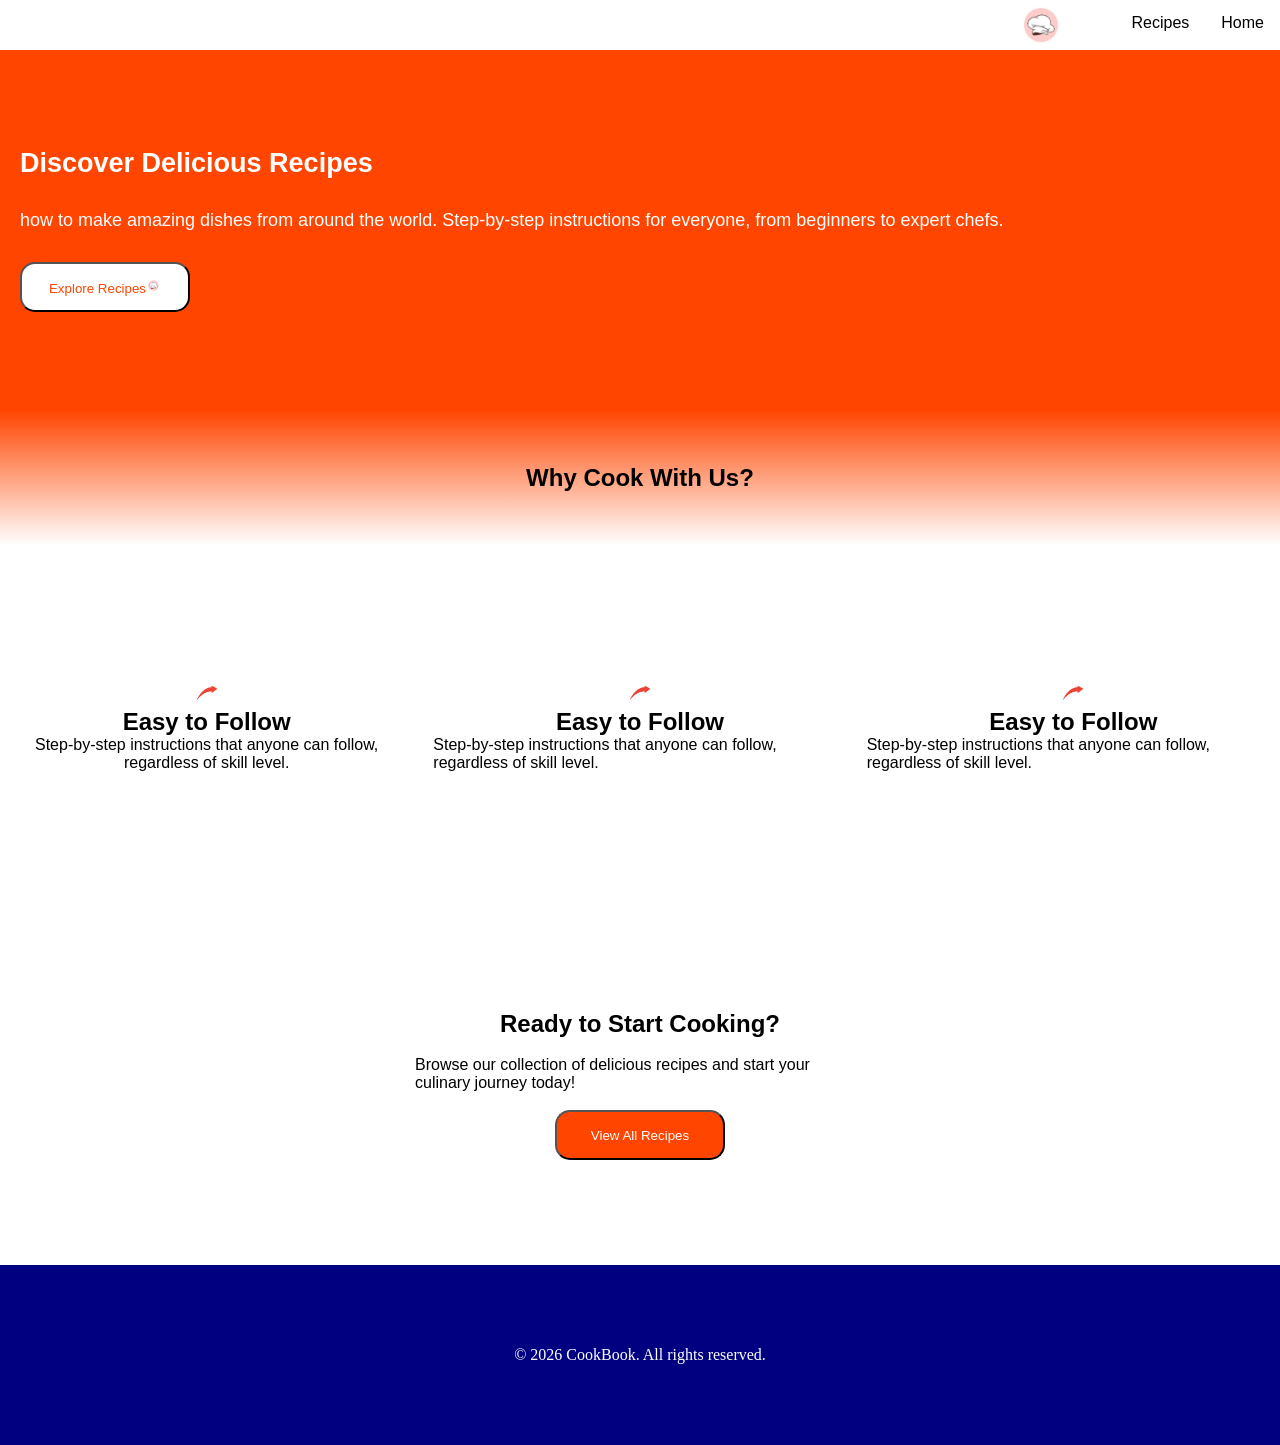
<file: index.html>
<!DOCTYPE html>
<html lang="en">
<head>
    <meta charset="UTF-8">
    <meta name="viewport" content="width=device-width, initial-scale=1.0">
    <link rel="stylesheet" href="figma.css">
    <title>Document</title>
</head>
<body>
<nav class="nav1"><ul>
    <li><a href="https://figma-nu-virid.vercel.app">Home</a></li>
    <li><a href="recipees.html">Recipes</a></li>
    <img class="logo" src="[data-uri]" alt="">
  </ul>
</nav>
<section class="sec1">
    <div class="div1">
       <h1>Discover Delicious Recipes</h1>
       <br>
<p> how to make amazing dishes from around the world. Step-by-step instructions for everyone, from beginners to expert chefs.</p>
    </br>
    <button class="button">Explore Recipes<img class="img1" src="[data-uri]" alt=""></button>
    </div>
</section>
<section class="spec">
<h1 class="h1A">Why Cook With Us?</h1>
</section>
<section class="sec2">
    
  <div class="div1a">
    <img class="logo" src="[data-uri]" alt="">
    <h2>Easy to Follow</h2>

    <p>Step-by-step instructions that anyone can follow, regardless of skill level.</p>
  </div>

  <div class="div2a">
    <img class="logo" src="[data-uri]" alt="">
    <h2>Easy to Follow</h2>

    <p>Step-by-step instructions that anyone can follow, regardless of skill level.</p>
        </div>

        <div class="div3a">
<img class="logo" src="[data-uri]" alt="">
<h2>Easy to Follow</h2>

    <p>Step-by-step instructions that anyone can follow, regardless of skill level.</p>
        </div>
  </section>
  <section class="sec3">
    <div class="div4a">
      <br>
      <h1>Ready to Start Cooking?</h1>
    </br>
      <p>Browse our collection of delicious recipes and start your culinary journey today!</p>
      <br>
    <button class="but12">View All Recipes</button>
    </br>
    </div>
  </section>

  <footer class="footer">© 2026 CookBook. All rights reserved.</footer>
</file>
<file: figma.css>
*{
    margin: 0;
    padding: 0;
}

.nav1{
    background-color: white;
    font-family: 'Franklin Gothic Medium', 'Arial Narrow', Arial, sans-serif;


}

ul {
    list-style-type: none;
    margin: 0;
    padding: 0;
    overflow: hidden;
    background-color: white;
  }
  
  li {
    float: right;
  }
  
  li a {
    display: block;
    color: black;
    text-align: center;
    padding: 14px 16px;
    text-decoration: none;
  }
  
  /* Change the link color to #111 (black) on hover */
  li a:hover {
    color: orangered;
  }

.nav1 img{
    float: right;
  height: 50px;
  width: 150px;
}

.logo{
    width: 30px;
    height: 30px;
    object-fit: contain;
    float: left;
}

.sec1{
    display: flex;
    height: 40vh;
     background-color: orangered;
     align-items: normal;
     flex-direction: row;


}

.div1{
    display: flex;
    height: 100%;
    width: 1000px;
    background-color: orangered;
    color: white;
    align-items: normal;
    justify-content: center;
    flex-direction: column;
    padding: 0px 20px;
    gap: 5px;
    font-size: large;
    font-family: 'Franklin Gothic Medium', 'Arial Narrow', Arial, sans-serif;
}

.button{
    height: 50px;
    width: 170px;
    color: orangered;
    background-color: white;
    border-radius: 15px;
    flex-direction: row;
    gap: 10px;
}

.img1{
    height: 15px;
    width: 15px;
}

.sec2{
    display: flex;
    height:40vh ;
    background-position: center;
    background-color: white;
    align-items: center;
    justify-content: center;
    background-repeat: no-repeat;
    background-position: center,center;
     gap: 20px;
    display: flex;
    flex-direction: row;
}

.h1A{
    display: flex;
font-family: 'Franklin Gothic Medium', 'Arial Narrow', Arial, sans-serif;
background-color: transparent;
align-self: center;
}

.spec{
    display: flex;
     background-image: linear-gradient(to top,  white, orangered);
    height: 15vh;
    justify-content: center;
align-items: center;

}

.div1a{
    background-color: white;
    display: flex;
    height: 100%;
    width: 450px;
    justify-content: center;
    font-family: 'Franklin Gothic Medium', 'Arial Narrow', Arial, sans-serif;
    flex-direction: column;
    align-items: center;
    
}

.div1a h2{
    color: black;
    text-align: center;
}



.div1a p{
    color: black;
    text-align: center;
}

.div2a{
    background-color: white;
    display: flex;
    height: 100%;
    width: 450px;
    justify-content: center;
    font-family: 'Franklin Gothic Medium', 'Arial Narrow', Arial, sans-serif;
    flex-direction: column;
    align-items: center;
}

.inputdiv input{
    height: 50px;
    width: 300px;
    padding:0px 20px;
    font-size: 15px;
    background-color: transparent;
    border: 1px solid lightgray;
    border-radius: 5px;
    color: white;
}

.div3a{
 background-color: white;
    display: flex;
    height: 100%;
    width: 450px;
    justify-content: center;
    font-family: 'Franklin Gothic Medium', 'Arial Narrow', Arial, sans-serif;
    flex-direction: column;
    align-items: center;
}

.sec3{
    display: flex;
    height:40vh ;
    background-position: center;
    background-color: white;
    align-items: center;
    justify-content: center;
    background-repeat: no-repeat;
    background-position: center,center;
     gap: 20px;
    display: flex;
    flex-direction: column;
}

.div4a{
     background-color: white;
    display: flex;
    height: 100%;
    width: 450px;
    justify-content: center;
    font-family: 'Franklin Gothic Medium', 'Arial Narrow', Arial, sans-serif;
    flex-direction: column;
    align-items: center;
}

.but12{
    height: 50px;
    width: 170px;
    color: white;
    background-color: orangered;
    border-radius: 15px;
    flex-direction: row;
    gap: 10px;

}

.footer{
    display: flex;
    height: 20vh;
    justify-content: center;
    align-items: center;
    background-color: navy;
    color: white;
}

@media(max-width:500px){
    .sec2{
        flex-direction: column;
        text-align: center;
    }    
    }


*{
    margin: 0;
    padding: 0;
}

.nav1{
    background-color: white;
    font-family: 'Franklin Gothic Medium', 'Arial Narrow', Arial, sans-serif;


}

ul {
    list-style-type: none;
    margin: 0;
    padding: 0;
    overflow: hidden;
    background-color: white;
  }
  
  li {
    float: right;
  }
  
  li a {
    display: block;
    color: black;
    text-align: center;
    padding: 14px 16px;
    text-decoration: none;
  }
  
  /* Change the link color to #111 (black) on hover */
  li a:hover {
    color: orangered;
  }

.nav1 img{
    float: right;
  height: 50px;
  width: 150px;
}

.logo{
    width: 30px;
    height: 30px;
    object-fit: contain;
    float: left;
}

.sec1{
    display: flex;
    height: 40vh;
     background-color: orangered;
     align-items: normal;
     flex-direction: row;


}

.div1{
    display: flex;
    height: 100%;
    width: 1000px;
    background-color: orangered;
    color: white;
    align-items: normal;
    justify-content: center;
    flex-direction: column;
    padding: 0px 20px;
    gap: 5px;
    font-size: large;
    font-family: 'Franklin Gothic Medium', 'Arial Narrow', Arial, sans-serif;
}

.button{
    height: 50px;
    width: 170px;
    color: orangered;
    background-color: white;
    border-radius: 15px;
    flex-direction: row;
    gap: 10px;
}

.img1{
    height: 15px;
    width: 15px;
}

.sec2{
    display: flex;
    height:40vh ;
    background-position: center;
    background-color: white;
    align-items: center;
    justify-content: center;
    background-repeat: no-repeat;
    background-position: center,center;
     gap: 20px;
    display: flex;
    flex-direction: row;
}

.h1A{
    display: flex;
font-family: 'Franklin Gothic Medium', 'Arial Narrow', Arial, sans-serif;
background-color: transparent;
align-self: center;
}

.spec{
    display: flex;
     background-image: linear-gradient(to top,  white, orangered);
    height: 15vh;
    justify-content: center;
align-items: center;

}

.div1a{
    background-color: white;
    display: flex;
    height: 100%;
    width: 450px;
    justify-content: center;
    font-family: 'Franklin Gothic Medium', 'Arial Narrow', Arial, sans-serif;
    flex-direction: column;
    align-items: center;
    
}

.div1a h2{
    color: black;
    text-align: center;
}



.div1a p{
    color: black;
    text-align: center;
}

.div2a{
    background-color: white;
    display: flex;
    height: 100%;
    width: 450px;
    justify-content: center;
    font-family: 'Franklin Gothic Medium', 'Arial Narrow', Arial, sans-serif;
    flex-direction: column;
    align-items: center;
}

.inputdiv input{
    height: 50px;
    width: 300px;
    padding:0px 20px;
    font-size: 15px;
    background-color: transparent;
    border: 1px solid lightgray;
    border-radius: 5px;
    color: white;
}

.div3a{
 background-color: white;
    display: flex;
    height: 100%;
    width: 450px;
    justify-content: center;
    font-family: 'Franklin Gothic Medium', 'Arial Narrow', Arial, sans-serif;
    flex-direction: column;
    align-items: center;
}

.sec3{
    display: flex;
    height:40vh ;
    background-position: center;
    background-color: white;
    align-items: center;
    justify-content: center;
    background-repeat: no-repeat;
    background-position: center,center;
     gap: 20px;
    display: flex;
    flex-direction: column;
}

.div4a{
     background-color: white;
    display: flex;
    height: 100%;
    width: 450px;
    justify-content: center;
    font-family: 'Franklin Gothic Medium', 'Arial Narrow', Arial, sans-serif;
    flex-direction: column;
    align-items: center;
}

.but12{
    height: 50px;
    width: 170px;
    color: white;
    background-color: orangered;
    border-radius: 15px;
    flex-direction: row;
    gap: 10px;

}

.footer{
    display: flex;
    height: 20vh;
    justify-content: center;
    align-items: center;
    background-color: navy;
    color: white;
}

@media(max-width:500px){
    .sec2{
        flex-direction: column;
        text-align: center;
    }    
    }




*{
    margin: 0;
    padding: 0;
}

.nav1{
    background-color: white;
    font-family: 'Franklin Gothic Medium', 'Arial Narrow', Arial, sans-serif;


}

ul {
    list-style-type: none;
    margin: 0;
    padding: 0;
    overflow: hidden;
    background-color: white;
  }
  
  li {
    float: right;
  }
  
  li a {
    display: block;
    color: black;
    text-align: center;
    padding: 14px 16px;
    text-decoration: none;
  }
  
  /* Change the link color to #111 (black) on hover */
  li a:hover {
    color: orangered;
  }

.nav1 img{
    float: right;
  height: 50px;
  width: 150px;
}

.logo{
    width: 30px;
    height: 30px;
    object-fit: contain;
    float: left;
}

.sec1{
    display: flex;
    height: 40vh;
     background-color: orangered;
     align-items: normal;
     flex-direction: row;


}

.div1{
    display: flex;
    height: 100%;
    width: 1000px;
    background-color: orangered;
    color: white;
    align-items: normal;
    justify-content: center;
    flex-direction: column;
    padding: 0px 20px;
    gap: 5px;
    font-size: large;
    font-family: 'Franklin Gothic Medium', 'Arial Narrow', Arial, sans-serif;
}

.button{
    height: 50px;
    width: 170px;
    color: orangered;
    background-color: white;
    border-radius: 15px;
    flex-direction: row;
    gap: 10px;
}

.img1{
    height: 15px;
    width: 15px;
}

.sec2{
    display: flex;
    height:40vh ;
    background-position: center;
    background-color: white;
    align-items: center;
    justify-content: center;
    background-repeat: no-repeat;
    background-position: center,center;
     gap: 20px;
    display: flex;
    flex-direction: row;
}

.h1A{
    display: flex;
font-family: 'Franklin Gothic Medium', 'Arial Narrow', Arial, sans-serif;
background-color: transparent;
align-self: center;
}

.spec{
    display: flex;
     background-image: linear-gradient(to top,  white, orangered);
    height: 15vh;
    justify-content: center;
align-items: center;

}

.div1a{
    background-color: white;
    display: flex;
    height: 100%;
    width: 450px;
    justify-content: center;
    font-family: 'Franklin Gothic Medium', 'Arial Narrow', Arial, sans-serif;
    flex-direction: column;
    align-items: center;
    
}

.div1a h2{
    color: black;
    text-align: center;
}



.div1a p{
    color: black;
    text-align: center;
}

.div2a{
    background-color: white;
    display: flex;
    height: 100%;
    width: 450px;
    justify-content: center;
    font-family: 'Franklin Gothic Medium', 'Arial Narrow', Arial, sans-serif;
    flex-direction: column;
    align-items: center;
}

.inputdiv input{
    height: 50px;
    width: 300px;
    padding:0px 20px;
    font-size: 15px;
    background-color: transparent;
    border: 1px solid lightgray;
    border-radius: 5px;
    color: white;
}

.div3a{
 background-color: white;
    display: flex;
    height: 100%;
    width: 450px;
    justify-content: center;
    font-family: 'Franklin Gothic Medium', 'Arial Narrow', Arial, sans-serif;
    flex-direction: column;
    align-items: center;
}

.sec3{
    display: flex;
    height:40vh ;
    background-position: center;
    background-color: white;
    align-items: center;
    justify-content: center;
    background-repeat: no-repeat;
    background-position: center,center;
     gap: 20px;
    display: flex;
    flex-direction: column;
}

.div4a{
     background-color: white;
    display: flex;
    height: 100%;
    width: 450px;
    justify-content: center;
    font-family: 'Franklin Gothic Medium', 'Arial Narrow', Arial, sans-serif;
    flex-direction: column;
    align-items: center;
}

.but12{
    height: 50px;
    width: 170px;
    color: white;
    background-color: orangered;
    border-radius: 15px;
    flex-direction: row;
    gap: 10px;

}

.footer{
    display: flex;
    height: 20vh;
    justify-content: center;
    align-items: center;
    background-color: navy;
    color: white;
}

@media(max-width:500px){
    .sec2{
        flex-direction: column;
        text-align: center;
    }    
    }
</file>
